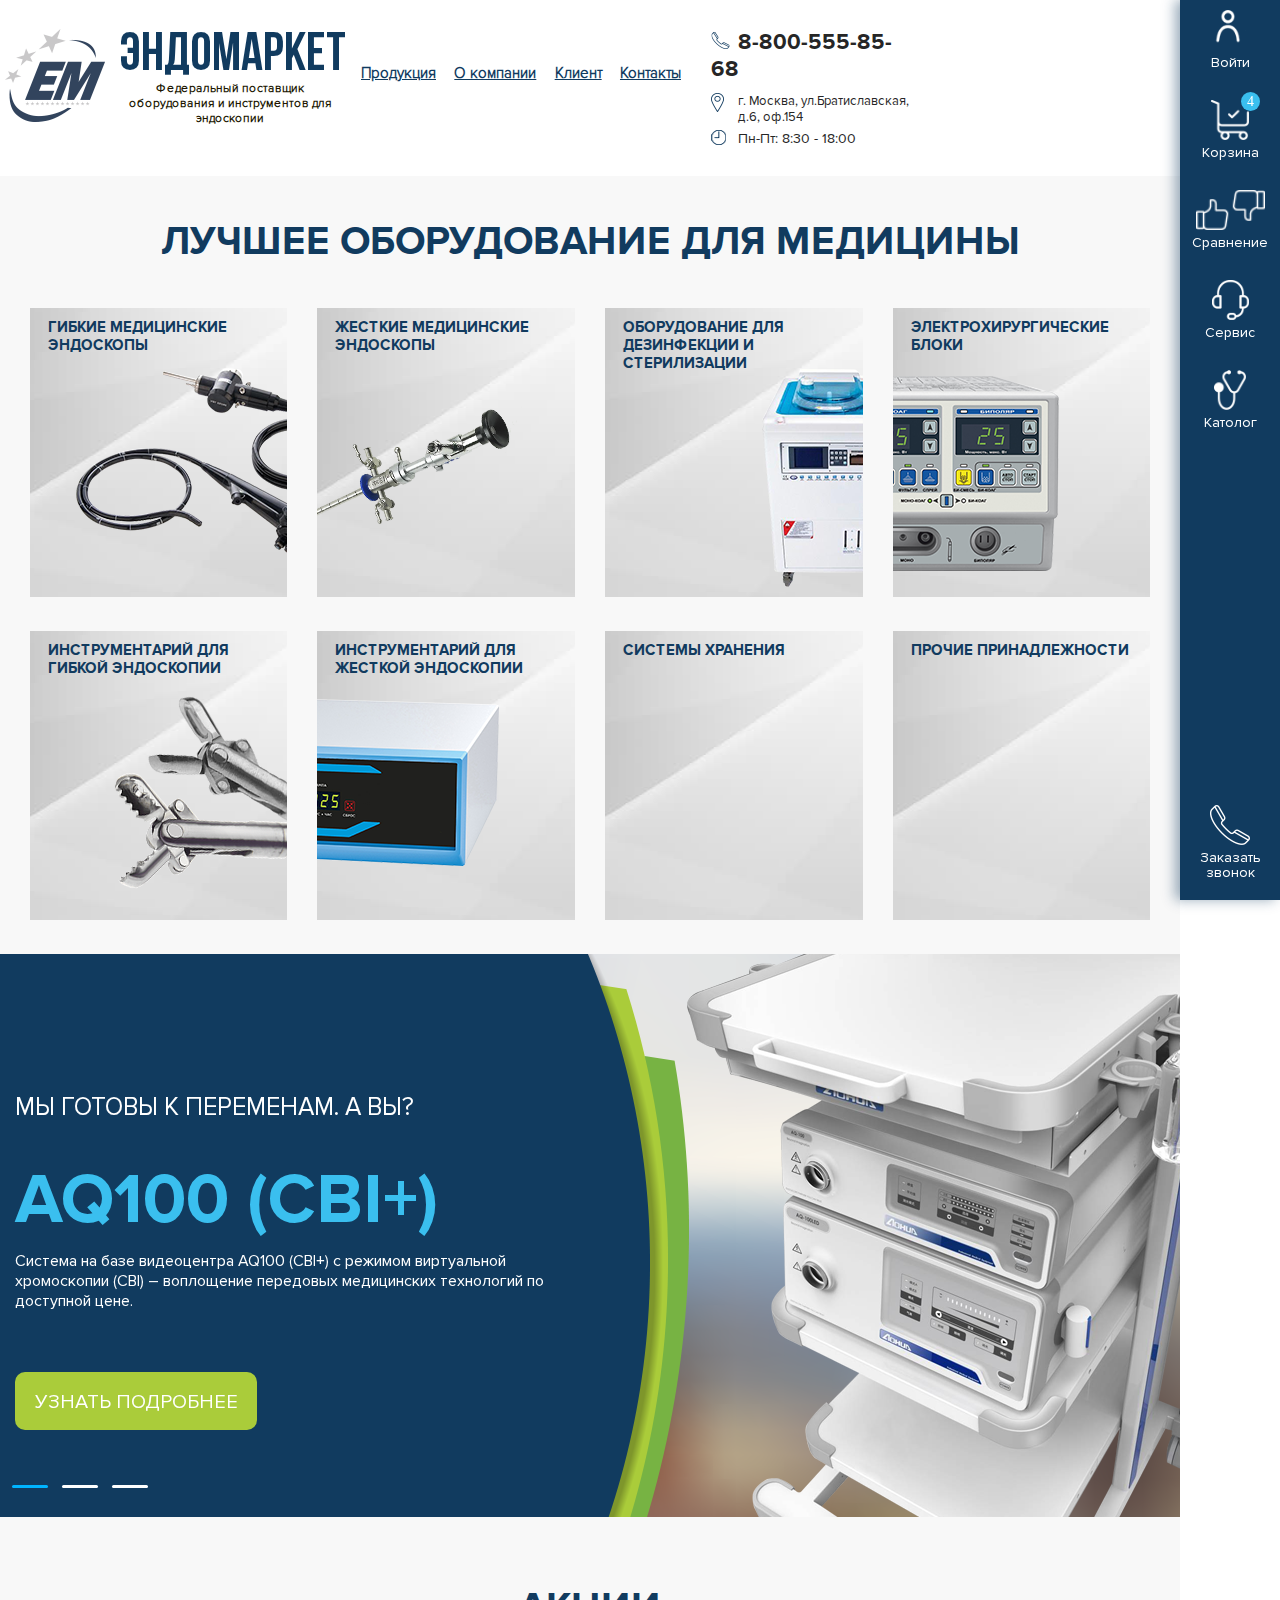
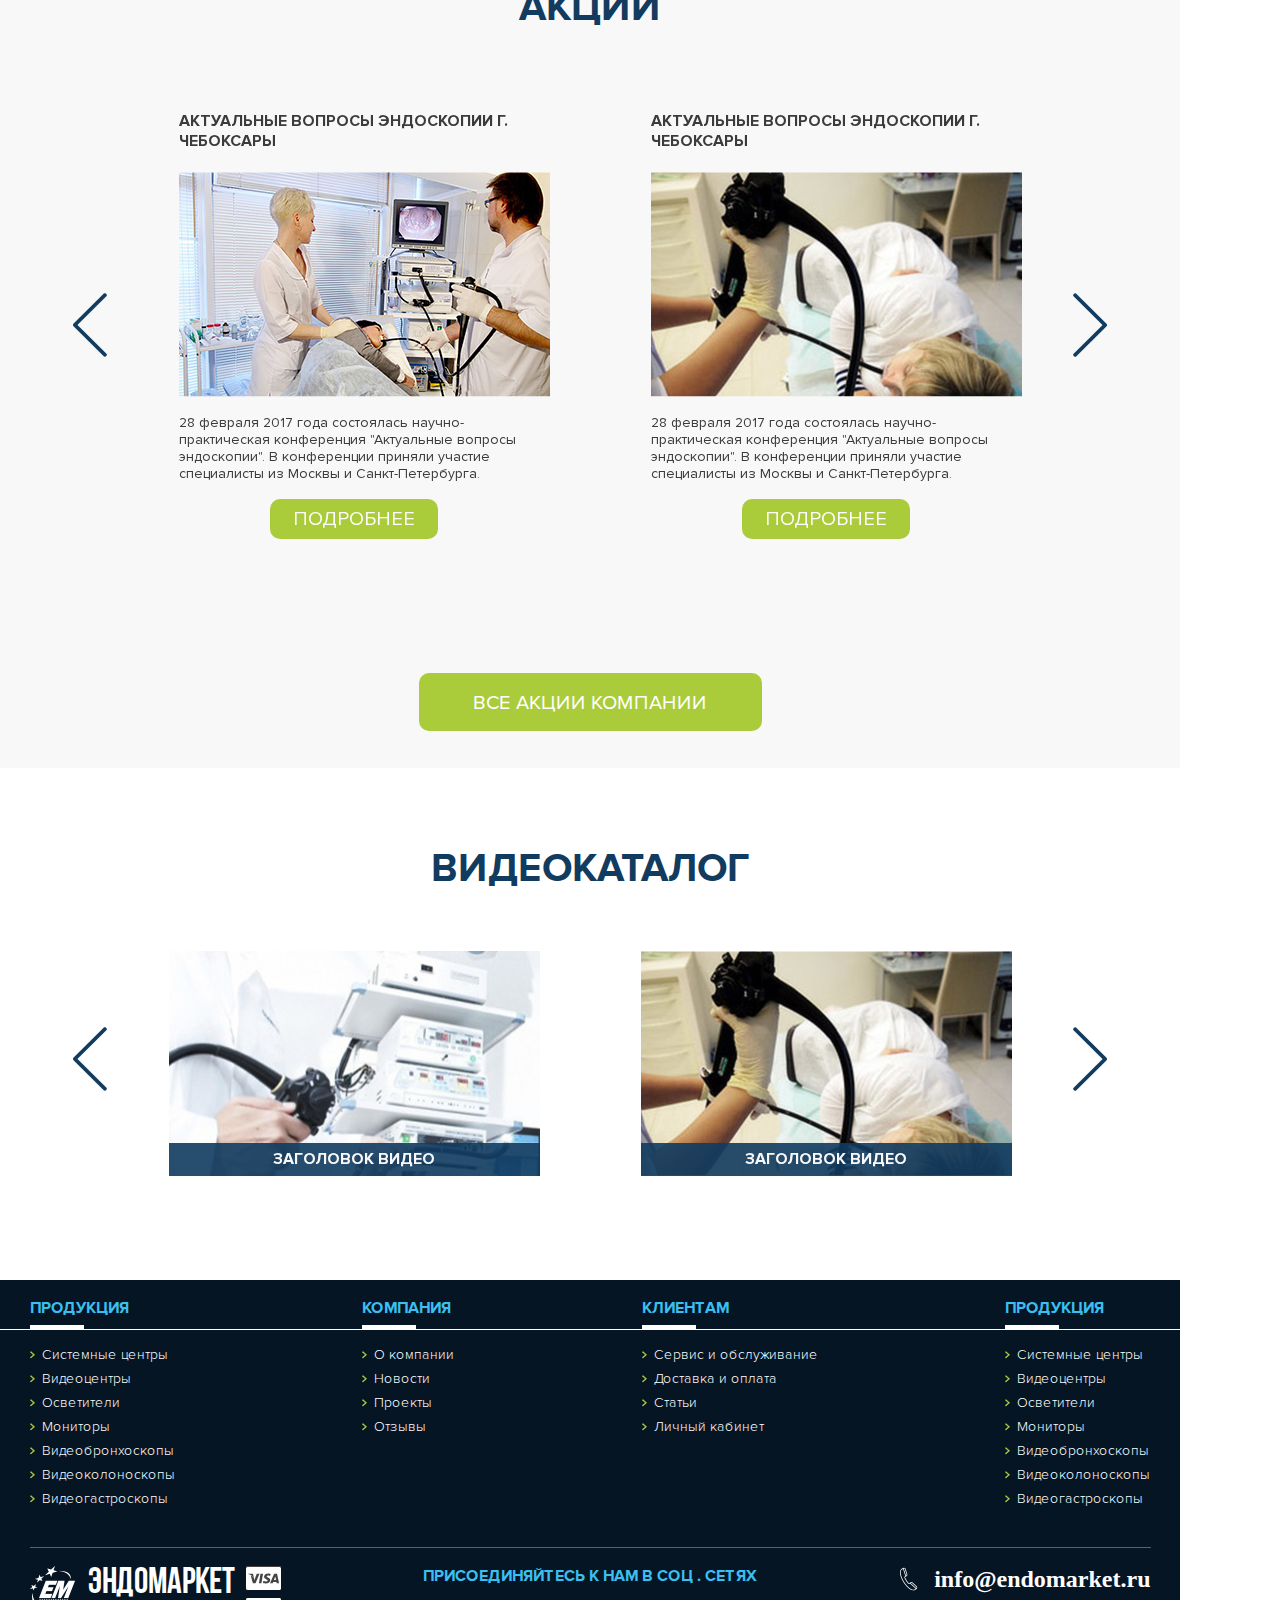
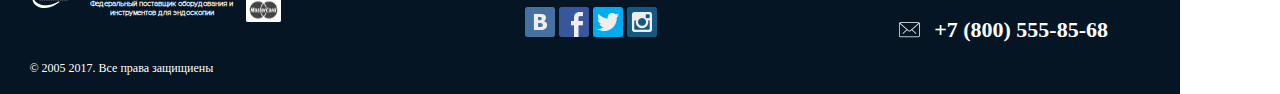
<file: index.html>
<!DOCTYPE html>
<html lang="ru">
<head>
    <meta charset="UTF-8">
    <link rel="stylesheet" href="js/owl/assets/owl.carousel.min.css">
    <link rel="stylesheet" href="js/owl/assets/owl.theme.default.css">
    <link rel="stylesheet" href="js/fancybox-master/dist/jquery.fancybox.min.css">
    <link rel="stylesheet" href="css/style.css">
    <link rel="shortcut icon" href="/images/faveicon.ico" type="image/x-icon">
    <meta name="viewport" content="width=device-width, initial-scale=1, maximum-scale=1.0, user-scalable=no">
    <title>ЭНДОМАРКЕТ</title>
</head>
<body>
    <div class="wrapper">
        <header>
            <div class="container clearfix">
                <div class="logo">
                    <a href="#"><img src="images/Vector_Smart_Object.png" alt="Эндомаркет"></a>
                </div>
                <div class="logo-title">
                    <a href="#">
                        <div class="name">эндомаркет</div>
                        <div class="title">Федеральный поставщик оборудования
                            и инструментов для эндоскопии</div>
                    </a>
                </div>
                <nav class="nav-desktop">
                    <ul>
                        <li><a href="#">Продукция</a></li>
                        <li><a href="#">О компании</a></li>
                        <li><a href="#">Клиент</a></li>
                        <li><a href="#">Контакты</a></li>
                    </ul>
                </nav>

                <div class="contacts">
                    <div class="tel">
                        <div class="block-icon">
                            <img src="images/phone-call_copy.png" alt="Иконка телефона">
                        </div>
                        8-800-555-85-68
                    </div>
                    <div class="adress">
                        <div class="block-icon">
                            <img src="images/place-localizer.png" alt="Иконка телефона">
                        </div>
                        г. Москва, ул.Братиславская,
                        д.6, оф.154
                    </div>
                    <div class="time">
                        <div class="block-icon">
                            <img src="images/time_copy.png" alt="Иконка телефона">
                        </div>
                        Пн-Пт: 8:30 - 18:00
                    </div>
                </div>
            </div>
        </header>
        <main>
            <section class="block-1">
                <h2 class="h-style">ЛУЧШЕЕ ОБОРУДОВАНИЕ ДЛЯ МЕДИЦИНЫ</h2>
                <div class="container">

                    <div class="block-items">
                        <img class="image-1" src="images/Layer_4.png" alt="Гибкие медицинские эндоскопы">
                        <a href="#">
                            <h3>ГИБКИЕ МЕДИЦИНСКИЕ ЭНДОСКОПЫ</h3>
                            <p>Все представленные полипектолические петли поставляются в сборе с ручкой. Настоящий раздел включает в себя описание и технические характеристики таких позиций каталога.</p>
                            <div class="button-green button-fix">Узнать подробнее</div>
                        </a>
                    </div>

                    <div class="block-items">
                        <img class="image-2" src="images/Background_copy.png" alt="Жесткие медицинские эндоскопы">
                        <a href="#">
                            <h3>ЖЕСТКИЕ МЕДИЦИНСКИЕ ЭНДОСКОПЫ</h3>
                            <p>Все представленные полипектолические петли поставляются в сборе с ручкой. Настоящий раздел включает в себя описание и технические характеристики таких позиций каталога.</p>
                            <div class="button-green button-fix">Узнать подробнее</div>
                        </a>
                    </div>

                    <div class="block-items">
                        <img class="image-3" src="images/Layer_5.png" alt="Оборудование для дезинфекции и стерилизации">
                        <a href="#">
                            <h3>ОБОРУДОВАНИЕ ДЛЯ ДЕЗИНФЕКЦИИ И СТЕРИЛИЗАЦИИ</h3>
                            <p>Все представленные полипектолические петли поставляются в сборе с ручкой. Настоящий раздел включает в себя описание и технические характеристики таких позиций каталога.</p>
                            <div class="button-green button-fix">Узнать подробнее</div>
                        </a>
                    </div>

                    <div class="block-items">
                        <img class="image-4" src="images/Layer_6.png" alt="Электрохирургические блоки">
                        <a href="#">
                            <h3>ЭЛЕКТРОХИРУРГИЧЕСКИЕ БЛОКИ</h3>
                            <p>Все представленные полипектолические петли поставляются в сборе с ручкой. Настоящий раздел включает в себя описание и технические характеристики таких позиций каталога.</p>
                            <div class="button-green button-fix">Узнать подробнее</div>
                        </a>
                    </div>

                    <div class="block-items">
                        <img class="image-5" src="images/unnamed.png" alt="Инструментарий для гибкой эндоскопии">
                        <a href="#">
                            <h3>ИНСТРУМЕНТАРИЙ ДЛЯ ГИБКОЙ ЭНДОСКОПИИ</h3>
                            <p>Все представленные полипектолические петли поставляются в сборе с ручкой. Настоящий раздел включает в себя описание и технические характеристики таких позиций каталога.</p>
                            <div class="button-green button-fix">Узнать подробнее</div>
                        </a>
                    </div>

                    <div class="block-items">
                        <img class="image-6" src="images/Layer_7.png" alt="Инструментарий для жесткой эндоскопии">
                        <a href="#">
                            <h3>ИНСТРУМЕНТАРИЙ ДЛЯ ЖЕСТКОЙ ЭНДОСКОПИИ</h3>
                            <p>Все представленные полипектолические петли поставляются в сборе с ручкой. Настоящий раздел включает в себя описание и технические характеристики таких позиций каталога.</p>
                            <div class="button-green button-fix">Узнать подробнее</div>
                        </a>
                    </div>

                    <div class="block-items">
                        <a href="#">
                            <h3>СИСТЕМЫ ХРАНЕНИЯ</h3>
                            <p>Все представленные полипектолические петли поставляются в сборе с ручкой. Настоящий раздел включает в себя описание и технические характеристики таких позиций каталога.</p>
                            <div class="button-green button-fix">Узнать подробнее</div>
                        </a>
                    </div>

                    <div class="block-items">
                        <a href="#">
                            <h3>ПРОЧИЕ ПРИНАДЛЕЖНОСТИ</h3>
                            <p>Все представленные полипектолические петли поставляются в сборе с ручкой. Настоящий раздел включает в себя описание и технические характеристики таких позиций каталога.</p>
                            <div class="button-green button-fix">Узнать подробнее</div>
                        </a>
                    </div>

                </div>
            </section>
            <section class="block-2">
                <div id="slaider-container" class="owl-carousel owl-theme">
                    <div class="items">
                        <div class="items-container">
                            <div class="text">
                                <span>МЫ ГОТОВЫ К ПЕРЕМЕНАМ. А ВЫ?</span>
                                <h4>AQ100 (CBI+)</h4>
                                <p>Система на базе видеоцентра AQ100
                                    (CBI+) с режимом виртуальной хромоскопии (CBI) –
                                    воплощение передовых медицинских технологий
                                    по доступной цене.</p>
                                <a href="#" class="button-green button-fix">Узнать подробнее</a>
                            </div>
                        </div>
                    </div>
                    <div class="items">
                        <div class="items-container">
                            <div class="text">
                                <span>МЫ ГОТОВЫ К ПЕРЕМЕНАМ. А ВЫ?</span>
                                <h4>AQ100 (CBI+)</h4>
                                <p>Система на базе видеоцентра AQ100
                                    (CBI+) с режимом виртуальной хромоскопии (CBI) –
                                    воплощение передовых медицинских технологий
                                    по доступной цене.</p>
                                <a href="#" class="button-green button-fix">Узнать подробнее</a>
                            </div>
                        </div>
                    </div>
                    <div class="items">
                        <div class="items-container">
                            <div class="text">
                                <span>МЫ ГОТОВЫ К ПЕРЕМЕНАМ. А ВЫ?</span>
                                <h4>AQ100 (CBI+)</h4>
                                <p>Система на базе видеоцентра AQ100
                                    (CBI+) с режимом виртуальной хромоскопии (CBI) –
                                    воплощение передовых медицинских технологий
                                    по доступной цене.</p>
                                <a href="#" class="button-green button-fix">Узнать подробнее</a>
                            </div>
                        </div>
                    </div>
                </div>

            </section>
            <section class="block-3">
                <h2 class="h-style">Акции</h2>
                <div id="slaider-container-two" class="owl-carousel owl-theme">
                    <div class="items">
                        <div class="items-container">
                            <div class="text">
                                <h5>АКТУАЛЬНЫЕ ВОПРОСЫ ЭНДОСКОПИИ Г. ЧЕБОКСАРЫ</h5>
                                <img src="images/67.png" alt="АКТУАЛЬНЫЕ ВОПРОСЫ">
                                <p>28 февраля 2017 года состоялась научно-практическая
                                    конференция "Актуальные вопросы эндоскопии". В
                                    конференции приняли участие специалисты из Москвы
                                    и Санкт-Петербурга.</p>
                                <a href="#" class="button-green button-fix">подробнее</a>
                            </div>
                        </div>
                    </div>
                    <div class="items">
                        <div class="items-container">
                            <div class="text">
                                <h5>АКТУАЛЬНЫЕ ВОПРОСЫ ЭНДОСКОПИИ Г. ЧЕБОКСАРЫ</h5>
                                <img src="images/1135-60.png" alt="АКТУАЛЬНЫЕ ВОПРОСЫ">
                                <p>28 февраля 2017 года состоялась научно-практическая
                                    конференция "Актуальные вопросы эндоскопии". В
                                    конференции приняли участие специалисты из Москвы
                                    и Санкт-Петербурга.</p>
                                <a href="#" class="button-green button-fix">подробнее</a>
                            </div>
                        </div>
                    </div>
                    <div class="items">
                        <div class="items-container">
                            <div class="text">
                                <h5>АКТУАЛЬНЫЕ ВОПРОСЫ ЭНДОСКОПИИ Г. ЧЕБОКСАРЫ</h5>
                                <img src="images/67.png" alt="АКТУАЛЬНЫЕ ВОПРОСЫ">
                                <p>28 февраля 2017 года состоялась научно-практическая
                                    конференция "Актуальные вопросы эндоскопии". В
                                    конференции приняли участие специалисты из Москвы
                                    и Санкт-Петербурга.</p>
                                <a href="#" class="button-green button-fix">подробнее</a>
                            </div>
                        </div>
                    </div>
                    <div class="items">
                        <div class="items-container">
                            <div class="text">
                                <h5>АКТУАЛЬНЫЕ ВОПРОСЫ ЭНДОСКОПИИ Г. ЧЕБОКСАРЫ</h5>
                                <img src="images/e0e9611f7d99e9b20923cec5fb2da990.png" alt="АКТУАЛЬНЫЕ ВОПРОСЫ">
                                <p>28 февраля 2017 года состоялась научно-практическая
                                    конференция "Актуальные вопросы эндоскопии". В
                                    конференции приняли участие специалисты из Москвы
                                    и Санкт-Петербурга.</p>
                                <a href="#" class="button-green button-fix">подробнее</a>
                            </div>
                        </div>
                    </div>
                    <div class="items">
                        <div class="items-container">
                            <div class="text">
                                <h5>АКТУАЛЬНЫЕ ВОПРОСЫ ЭНДОСКОПИИ Г. ЧЕБОКСАРЫ</h5>
                                <img src="images/1135-60.png" alt="АКТУАЛЬНЫЕ ВОПРОСЫ">
                                <p>28 февраля 2017 года состоялась научно-практическая
                                    конференция "Актуальные вопросы эндоскопии". В
                                    конференции приняли участие специалисты из Москвы
                                    и Санкт-Петербурга.</p>
                                <a href="#" class="button-green button-fix">подробнее</a>
                            </div>
                        </div>
                    </div>
                </div>
                <a href="#" class="button-green button-fix">Все АКЦИИ компании</a>
            </section>
            <section class="block-4">
                <h2 class="h-style">ВИДЕОКАТАЛОГ</h2>
                <div id="slaider-container-three" class="owl-carousel owl-theme">
                    <div class="items">
                        <div class="items-container">
                            <a href="#">
                                <img class="img-abs" src="images/e0e9611f7d99e9b20923cec5fb2da990.png" alt="Видео">
                                <div class="caption-video">
                                    <img src="images/play-button.png" alt="Плей">
                                    <div class="title">Заголовок видео</div>
                                </div>
                            </a>
                        </div>
                    </div>
                    <div class="items">
                        <div class="items-container">
                            <a href="#">
                                <img class="img-abs" src="images/1135-60.png" alt="Видео">
                                <div class="caption-video">
                                    <img src="images/play-button.png" alt="Плей">
                                    <div class="title">Заголовок видео</div>
                                </div>
                            </a>
                        </div>
                    </div>
                    <div class="items">
                        <div class="items-container">
                            <a href="#">
                                <img class="img-abs" src="images/67.png" alt="Видео">
                                <div class="caption-video">
                                    <img src="images/play-button.png" alt="Плей">
                                    <div class="title">Заголовок видео</div>
                                </div>
                            </a>
                        </div>
                    </div>
                    <div class="items">
                        <div class="items-container">
                            <a href="#">
                                <img class="img-abs" src="images/e0e9611f7d99e9b20923cec5fb2da990.png" alt="Видео">
                                <div class="caption-video">
                                    <img src="images/play-button.png" alt="Плей">
                                    <div class="title">Заголовок видео</div>
                                </div>
                            </a>
                        </div>
                    </div>
                    <div class="items">
                        <div class="items-container">
                            <a href="#">
                                <img class="img-abs" src="images/1135-60.png" alt="Видео">
                                <div class="caption-video">
                                    <img src="images/play-button.png" alt="Плей">
                                    <div class="title">Заголовок видео</div>
                                </div>
                            </a>
                        </div>
                    </div>
                </div>
            </section>
        </main>
        <footer>
            <div class="container">
                <div class="foo-top">
                    <div class="items-foo">
                        <a class="head" href="#">Продукция</a>
                        <div class="hr-block"></div>
                        <ul>
                            <li><a href="#">Системные центры</a></li>
                            <li><a href="#">Видеоцентры</a></li>
                            <li><a href="#">Осветители</a></li>
                            <li><a href="#">Мониторы</a></li>
                            <li><a href="#">Видеобронхоскопы</a></li>
                            <li><a href="#">Видеоколоноскопы</a></li>
                            <li><a href="#">Видеогастроскопы</a></li>
                        </ul>
                    </div>
                    <div class="items-foo">
                        <a class="head" href="#">Компания</a>
                        <div class="hr-block"></div>
                        <ul>
                            <li><a href="#">О компании</a></li>
                            <li><a href="#">Новости</a></li>
                            <li><a href="#">Проекты</a></li>
                            <li><a href="#">Отзывы</a></li>
                        </ul>
                    </div>
                    <div class="items-foo">
                        <a class="head" href="#">Клиентам</a>
                        <div class="hr-block"></div>
                        <ul>
                            <li><a href="#">Сервис и обслуживание</a></li>
                            <li><a href="#">Доставка и оплата</a></li>
                            <li><a href="#">Статьи</a></li>
                            <li><a href="#">Личный кабинет</a></li>
                        </ul>
                    </div>
                    <div class="items-foo">
                        <a class="head" href="#">Продукция</a>
                        <div class="hr-block"></div>
                        <ul>
                            <li><a href="#">Системные центры</a></li>
                            <li><a href="#">Видеоцентры</a></li>
                            <li><a href="#">Осветители</a></li>
                            <li><a href="#">Мониторы</a></li>
                            <li><a href="#">Видеобронхоскопы</a></li>
                            <li><a href="#">Видеоколоноскопы</a></li>
                            <li><a href="#">Видеогастроскопы</a></li>
                        </ul>
                    </div>
                </div>
                <div class="foo-bottom">
                    <div class="items-1">
                        <div class="logo">
                            <a href="#"><img src="images/logo_foo.png" alt="Эндомаркет"></a>
                        </div>
                        <div class="logo-title">
                            <a href="#">
                                <div class="name">эндомаркет</div>
                                <div class="title">Федеральный поставщик оборудования
                                    и инструментов для эндоскопии</div>
                            </a>
                        </div>
                        <div class="logo-pay">
                            <img src="images/visa.png" alt="Visa"><br>
                            <img src="images/maestro.png" alt="Maestro">
                        </div>
                    </div>
                    <div class="items-2">
                        <h5>ПРИСОЕДИНЯЙТЕСЬ К НАМ В СОЦ . СЕТЯХ</h5>
                        <div class="sociate clearfix">
                            <a href="https://vk.com/" class="icon-1"></a>
                            <a href="https://facebook.com/" class="icon-2"></a>
                            <a href="https://twitter.com/" class="icon-3"></a>
                            <a href="https://www.instagram.com/" class="icon-4"></a>
                        </div>
                    </div>
                    <div class="items-3">
                        <div class="tel"><a href="mailto:info@endomarket.ru">info@endomarket.ru</a></div>
                        <div class="mail"><a href="tel:+78005558568">+7 (800) 555-85-68</a></div>
                    </div>
                </div>
                <p>&copy; 2005 2017. Все права защищиены</p>
            </div>
            <div class="fix-hr"></div>
        </footer>
        <div class="fix-nav">

            <div class="container">
                <div class="items">
                    <a href="#">
                        <div class="image-1 image"></div>
                        <p>Войти</p>
                    </a>
                </div>
                <div class="items">
                    <a href="#">
                        <div class="image-2 image">
                            <div class="count">4</div>
                        </div>
                        <p>Корзина</p>
                    </a>
                </div>
                <div class="items">
                    <a href="#">
                        <div class="image-3 image"></div>
                        <p>Сравнение</p>
                    </a>
                </div>
                <div class="items">
                    <a href="#">
                        <div class="image-4 image"></div>
                        <p>Сервис</p>
                    </a>
                </div>
                <div class="items">
                    <a href="#">
                        <div class="image-5 image"></div>
                        <p>Католог</p>
                    </a>
                </div>
                <div class="items items-foot-fix">
                    <a href="forms.html" data-fancybox data-options='{"type" : "iframe", "iframe" : {"preload" : false, "css" : {"width" : "400px", "height":"570px","border-radius" : "5px"}}}'>
                        <div class="image-6 image"></div>
                        <p>Заказать звонок</p>
                    </a>
                </div>
            </div>
            <div class="button-mobile" onclick="$(this).toggleClass('expanded').siblings('.container').slideToggle();">
                <div></div>
                <div></div>
                <div></div>
            </div>

        </div>
        <nav class="nav-mobile">
            <div class="button-mobile" onclick="$(this).toggleClass('expanded').siblings('ul').slideToggle();">
                <div></div>
                <div></div>
                <div></div>
            </div>
            <ul>
                <li><a href="#">Продукция</a></li>
                <li><a href="#">О компании</a></li>
                <li><a href="#">Клиент</a></li>
                <li><a href="#">Контакты</a></li>
            </ul>
        </nav>
    </div>
    <script src="https://ajax.googleapis.com/ajax/libs/jquery/2.2.0/jquery.min.js"></script>
    <script src="js/owl/owl.carousel.min.js"></script>
    <script src="js/fancybox-master/dist/jquery.fancybox.min.js"></script>
    <script>
        $("#slaider-container").owlCarousel({
            autoplay: true,
            items: 1,
            dots: true,
            loop: true

        });

        $("#slaider-container-two").owlCarousel({
            margin: 0,
            items: 5,
            autoplay: false,
            loop: true,
            dots: false,
            nav: true,
            navText: [""],
            responsive: {
                0: {
                    items: 1
                },
                840: {
                    items: 2
                },
                1300: {
                    items: 3
                }
            }

        });

        $("#slaider-container-three").owlCarousel({
            margin: 0,
            items: 5,
            autoplay: false,
            loop: true,
            dots: false,
            nav: true,
            navText: [""],
            responsive: {
                0: {
                    items: 1
                },
                840: {
                    items: 2
                },
                1300: {
                    items: 3
                }
            }

        });
    </script>
</body>
</html>
</file>
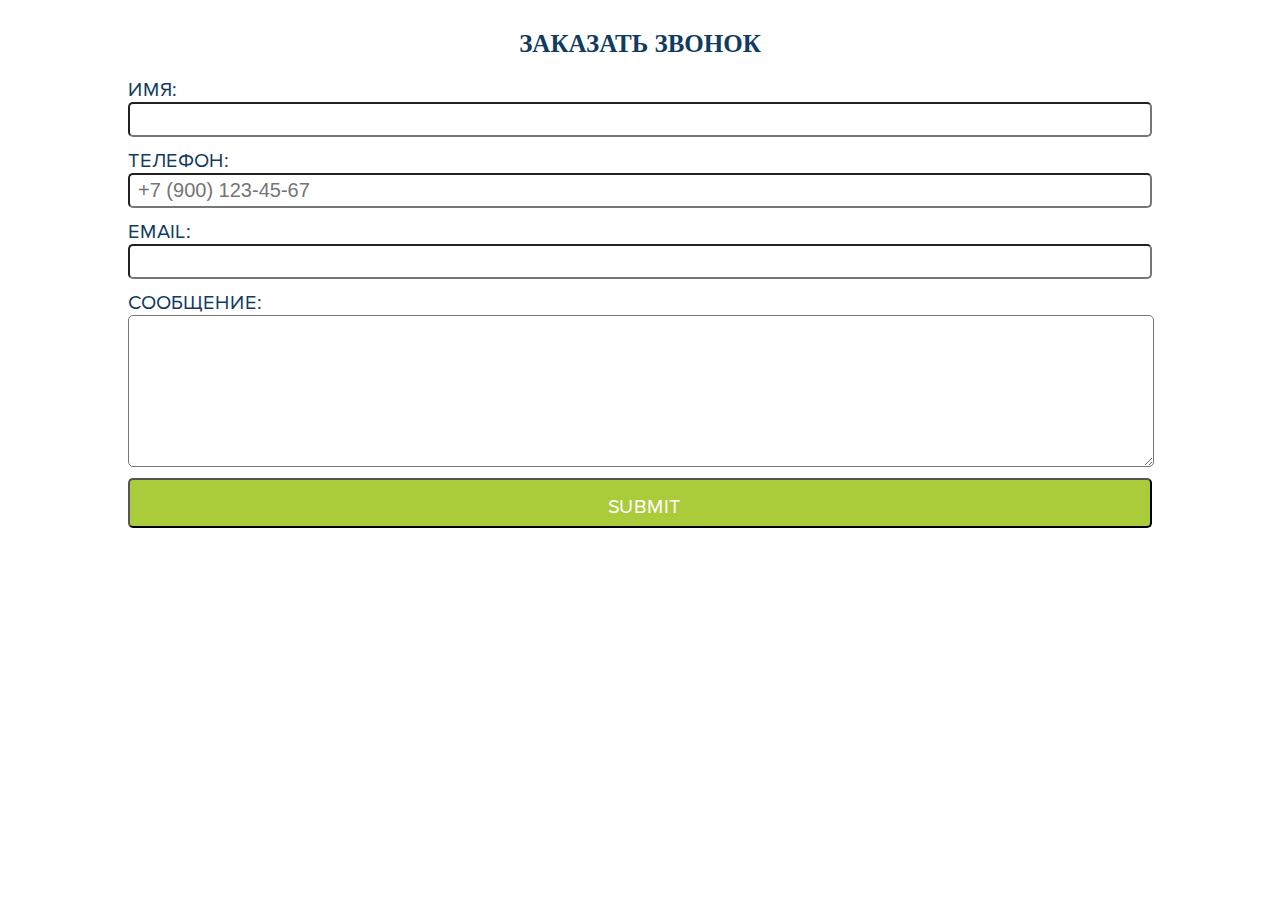
<file: forms.html>
<!DOCTYPE html>
<html lang="en">
<head>
    <meta charset="UTF-8">
    <link rel="stylesheet" href="css/style.css">
    <link rel="shortcut icon" href="/images/faveicon.ico" type="image/x-icon">
    <title>ЭНДОМАРКЕТ</title>
</head>
<body>
  <div class="form-wrapper">
   <h1>Заказать звонок</h1>
    <form action="#">
        <label>Имя:<br>
            <input type="text" required><br></label>
        <label>Телефон:<br>
            <input type="tel" name="phone_number" placeholder="+7 (900) 123-45-67" pattern="\+7\s?[\(]{0,1}9[0-9]{2}[\)]{0,1}\s?\d{3}[-]{0,1}\d{2}[-]{0,1}\d{2}"></label><br>
        <label>Email:<br>
            <input type="email" required><br></label>
        Сообщение:<br>
        <textarea name="" id="" cols="30" rows="10"></textarea><br>
        <input class="button-green" type="submit">
    </form>
    </div>
    
</body>
</html>
</file>
<file: css/style.css>
/* Generated by less 2.5.1 */
@font-face {
  font-family: "Proxima Nova Light";
  src: url('../fonts/ProximaNovaLight/ProximaNova-Light.eot');
  src: url('../fonts/ProximaNovaLight/ProximaNova-Light.eot?#iefix') format('embedded-opentype'), url('../fonts/ProximaNovaLight/ProximaNova-Light.woff') format('woff'), url('../fonts/ProximaNovaLight/ProximaNova-Light.ttf') format('truetype');
  font-weight: normal;
  font-style: normal;
}
@font-face {
  font-family: 'Proxima Nova Bold';
  src: url('../fonts/ProximaNovaBold/ProximaNova-Bold.eot');
  src: url('../fonts/ProximaNovaBold/ProximaNova-Bold.eot?#iefix') format('embedded-opentype'), url('../fonts/ProximaNovaBold/ProximaNova-Bold.woff') format('woff'), url('../fonts/ProximaNovaBold/ProximaNova-Bold.ttf') format('truetype');
  font-weight: normal;
  font-style: normal;
}
@font-face {
  font-family: 'Proxima Nova Regular';
  src: url('../fonts/ProximaNovaRegular/ProximaNova-Regular.eot');
  src: url('../fonts/ProximaNovaRegular/ProximaNova-Regular.eot?#iefix') format('embedded-opentype'), url('../fonts/ProximaNovaRegular/ProximaNova-Regular.woff') format('woff'), url('../fonts/ProximaNovaRegular/ProximaNova-Regular.ttf') format('truetype');
  font-weight: normal;
  font-style: normal;
}
@font-face {
  font-family: 'Bebas Neue Bold';
  src: url('../fonts/BebasNeueBold/BebasNeueBold.eot');
  src: url('../fonts/BebasNeueBold/BebasNeueBold.eot?#iefix') format('embedded-opentype'), url('../fonts/BebasNeueBold/BebasNeueBold.woff') format('woff'), url('../fonts/BebasNeueBold/BebasNeueBold.ttf') format('truetype');
  font-weight: normal;
  font-style: normal;
}
.clearfix:after {
  visibility: hidden;
  display: block;
  content: " ";
  clear: both;
  height: 0;
}
* html .clearfix {
  zoom: 1;
}
*:first-child + html .clearfix {
  zoom: 1;
}
* {
  padding: 0;
  margin: 0;
}
.button-green {
  border-radius: 10px;
  background-color: #aacc3a;
  color: #ffffff;
  font-family: "Proxima Nova Regular";
  font-size: 20px;
  font-weight: 400;
  line-height: 60px;
  text-transform: uppercase;
  text-align: center;
  transition: 0.4s;
}
.button-green:hover {
  background-color: #9fbf33;
  transform: scale(1.01, 1.01);
}
.button-green:active {
  transform: scale(1.1, 1.1);
}
.wrapper {
  margin-right: 100px;
}
.wrapper header {
  padding-top: 29px;
  height: 147px;
}
.wrapper header .container {
  width: 1170px;
  margin: 0 auto;
}
.wrapper header .container .logo {
  width: 100px;
  height: 93px;
  margin-left: -15px;
  margin-right: 14px;
  float: left;
}
.wrapper header .container .logo a {
  display: block;
}
.wrapper header .container .logo-title {
  width: 222px;
  text-align: center;
  float: left;
}
.wrapper header .container .logo-title a {
  text-decoration: none;
  display: block;
}
.wrapper header .container .logo-title .name {
  color: #113b5f;
  font-family: "Bebas Neue Bold";
  font-size: 54px;
  font-weight: 400;
  text-transform: uppercase;
}
.wrapper header .container .logo-title .title {
  color: #201600;
  font-family: "Proxima Nova Light";
  font-size: 12px;
  font-weight: 600;
  margin-top: -3px;
}
.wrapper header .container .nav-desktop {
  float: left;
  margin-left: 59px;
  margin-top: 35px;
}
.wrapper header .container .nav-desktop ul {
  display: flex;
  width: 395px;
  justify-content: space-between;
  margin: 0;
  padding: 0;
}
.wrapper header .container .nav-desktop ul li {
  list-style-type: none;
}
.wrapper header .container .nav-desktop ul li a {
  width: 77px;
  height: 13px;
  color: #113b5f;
  font-family: "Proxima Nova Light";
  font-size: 15px;
  font-weight: 600;
  text-decoration: underline;
}
.wrapper header .container .nav-desktop ul li a:hover {
  color: #1b5d96;
  text-decoration: none;
}
.wrapper header .container .block-icon {
  width: 20px;
  float: left;
  padding-right: 7px;
}
.wrapper header .container .contacts {
  float: left;
  width: 201px;
  margin-left: 72px;
}
.wrapper header .container .contacts .tel {
  padding-bottom: 10px;
  color: #262626;
  font-family: "Proxima Nova Bold";
  font-size: 22px;
  font-weight: 700;
}
.wrapper header .container .contacts .adress {
  padding-bottom: 5px;
  color: #262626;
  font-family: "Proxima Nova Regular";
  font-size: 13px;
  font-weight: 400;
}
.wrapper header .container .contacts .time {
  color: #262626;
  font-family: "Proxima Nova Regular";
  font-weight: 400;
  font-size: 14px;
}
.wrapper main .h-style {
  color: #113b5f;
  font-family: "Proxima Nova Bold";
  font-size: 40px;
  font-weight: 700;
  line-height: 60px;
  text-transform: uppercase;
  text-align: center;
}
.wrapper main .block-1 {
  background-color: #f8f8f8;
  padding-top: 36px;
}
.wrapper main .block-1 .container {
  width: 1170px;
  margin: 0 auto;
  margin-top: 36px;
  display: flex;
  justify-content: space-between;
  flex-wrap: wrap;
}
.wrapper main .block-1 .container .block-items {
  flex-basis: 270px;
  flex-grow: 0;
  margin-bottom: 34px;
  background-image: url(../images/1.png);
  background-repeat: no-repeat;
  background-size: cover;
  position: relative;
  height: 289px;
}
.wrapper main .block-1 .container .block-items a {
  display: block;
  height: 100%;
  text-decoration: none;
  overflow: auto;
  position: relative;
}
.wrapper main .block-1 .container .block-items a h3 {
  color: #113b5f;
  font-family: "Proxima Nova Bold";
  font-size: 18px;
  font-weight: 700;
  text-transform: uppercase;
  margin: 23px 10px 0 18px;
}
.wrapper main .block-1 .container .block-items a p {
  color: #f8f8f8;
  font-family: "Proxima Nova Regular";
  font-size: 12px;
  font-weight: 400;
  opacity: 0;
  margin: 23px 10px 0 18px;
}
.wrapper main .block-1 .container .block-items .button-fix {
  width: 242px;
  height: 58px;
  margin: 0 14px;
  position: absolute;
  bottom: 22px;
  opacity: 0;
}
.wrapper main .block-1 .container .block-items .image-1 {
  position: absolute;
  top: 60px;
  right: 0;
}
.wrapper main .block-1 .container .block-items .image-2 {
  position: absolute;
  top: 98px;
}
.wrapper main .block-1 .container .block-items .image-3 {
  position: absolute;
  top: 61px;
  right: 0;
}
.wrapper main .block-1 .container .block-items .image-4 {
  position: absolute;
  top: 68px;
}
.wrapper main .block-1 .container .block-items .image-5 {
  position: absolute;
  top: 65px;
  right: 0;
}
.wrapper main .block-1 .container .block-items .image-6 {
  position: absolute;
  top: 68px;
}
.wrapper main .block-1 .container .block-items a:hover {
  background-color: rgba(17, 59, 95, 0.9);
}
.wrapper main .block-1 .container .block-items a:hover > h3 {
  color: white;
}
.wrapper main .block-1 .container .block-items a:hover > p {
  opacity: 1;
}
.wrapper main .block-1 .container .block-items a:hover > .button-fix {
  opacity: 1;
}
.wrapper main .block-2 {
  height: 563px;
}
.wrapper main .block-2 #slaider-container .items {
  background-image: url(../images/slider_bg.png);
  background-repeat: no-repeat;
  background-position: center;
  margin-right: -100px;
  height: 563px;
  width: 100%;
}
.wrapper main .block-2 #slaider-container .items .items-container {
  width: 1170px;
  margin: 0 auto;
}
.wrapper main .block-2 #slaider-container .items .items-container .text {
  width: 50%;
  padding-top: 123px;
}
.wrapper main .block-2 #slaider-container .items .items-container .text span {
  color: #ffffff;
  font-family: "Proxima Nova Regular";
  font-size: 24px;
  font-weight: 400;
  line-height: 60px;
}
.wrapper main .block-2 #slaider-container .items .items-container .text h4 {
  color: #3abfef;
  font-family: "Proxima Nova Bold";
  font-size: 90px;
  font-weight: 700;
  line-height: 60px;
  text-transform: uppercase;
  margin-top: 34px;
  margin-bottom: 20px;
}
.wrapper main .block-2 #slaider-container .items .items-container .text P {
  color: #ffffff;
  font-family: "Proxima Nova Regular";
  font-size: 16px;
  font-weight: 400;
}
.wrapper main .block-2 #slaider-container .items .items-container .text .button-fix {
  width: 242px;
  height: 58px;
  margin-top: 61px;
  display: block;
  text-decoration: none;
}
.wrapper main .block-2 .owl-theme .owl-dots {
  position: absolute;
  bottom: 20px;
  left: 0;
  display: block;
  width: 100%;
  max-width: 1170px;
  padding: 0;
  margin: 0 auto;
  text-align: left;
  right: 0;
}
.wrapper main .block-2 .owl-theme .owl-dots button span {
  width: 36px;
  height: 3px;
  background-color: #ffffff;
}
.wrapper main .block-2 .owl-theme .owl-dots .active span {
  background-color: #00b4ff;
}
.wrapper main .block-3 {
  background-color: #f8f8f8;
  overflow: hidden;
}
.wrapper main .block-3 h2 {
  margin-top: 61px;
  margin-bottom: 73px;
}
.wrapper main .block-3 #slaider-container-two {
  width: 1170px;
  margin: auto;
}
.wrapper main .block-3 #slaider-container-two .items {
  margin: 0 auto;
  width: 371px;
}
.wrapper main .block-3 #slaider-container-two .items .items-container .text {
  padding: 0 10px;
}
.wrapper main .block-3 #slaider-container-two .items .items-container .text h5 {
  color: #3b3b3b;
  font-family: "Proxima Nova Bold";
  font-size: 16px;
  font-weight: 700;
}
.wrapper main .block-3 #slaider-container-two .items .items-container .text img {
  width: 371px;
  height: 225px;
  margin-top: 21px;
  margin-bottom: 17px;
}
.wrapper main .block-3 #slaider-container-two .items .items-container .text P {
  color: #3b3b3b;
  font-family: "Proxima Nova Regular";
  font-size: 14px;
  font-weight: 400;
}
.wrapper main .block-3 #slaider-container-two .items .items-container .text .button-fix {
  width: 168px;
  height: 40px;
  display: block;
  text-decoration: none;
  line-height: 40px;
  margin-top: 17px;
}
.wrapper main .block-3 .owl-prev,
.wrapper main .block-3 .owl-next {
  width: 34px;
  height: 64px;
  position: absolute;
  display: block;
  background-repeat: no-repeat;
  padding: 0;
  text-align: left;
  top: 177px;
}
.wrapper main .block-3 .owl-prev {
  background-image: url(../images/back.png);
  left: -66px;
}
.wrapper main .block-3 .owl-prev:hover {
  background: rgba(0, 0, 0, 0.04);
  background-image: url(../images/back.png);
}
.wrapper main .block-3 .owl-next {
  background-image: url(../images/back_rew.png);
  right: -66px;
}
.wrapper main .block-3 .owl-next:hover {
  background: rgba(0, 0, 0, 0.04);
  background-image: url(../images/back_rew.png);
}
.wrapper main .block-3 .button-fix {
  margin: 97px auto 37px auto;
  width: 343px;
  height: 58px;
  text-decoration: none;
  display: block;
}
.wrapper main .block-4 {
  overflow: hidden;
}
.wrapper main .block-4 h2 {
  margin-top: 71px;
  margin-bottom: 52px;
}
.wrapper main .block-4 #slaider-container-three {
  width: 1170px;
  margin: 0 auto;
  margin-bottom: 104px;
}
.wrapper main .block-4 #slaider-container-three .items {
  margin: 0 auto;
  width: 371px;
  height: 225px;
}
.wrapper main .block-4 #slaider-container-three .items .items-container a {
  display: block;
}
.wrapper main .block-4 #slaider-container-three .items .items-container a .img-abs {
  width: 371px;
  height: 225px;
}
.wrapper main .block-4 #slaider-container-three .items .items-container a .caption-video {
  position: absolute;
  top: 0;
  width: 371px;
  height: 225px;
}
.wrapper main .block-4 #slaider-container-three .items .items-container a .caption-video img {
  width: 39px;
  height: 54px;
  margin: 0 auto;
  margin-top: 84px;
  opacity: 0;
}
.wrapper main .block-4 #slaider-container-three .items .items-container a .caption-video .title {
  height: 33px;
  background-color: rgba(17, 59, 95, 0.9);
  color: #f8f8f8;
  font-family: "Proxima Nova Bold";
  font-size: 16px;
  font-weight: 700;
  text-transform: uppercase;
  line-height: 33px;
  text-align: center;
  width: 371px;
  position: absolute;
  bottom: 0;
}
.wrapper main .block-4 #slaider-container-three .items .items-container a:hover > .caption-video {
  background-color: rgba(17, 59, 95, 0.9);
}
.wrapper main .block-4 #slaider-container-three .items .items-container a:hover > .caption-video .title {
  background-color: rgba(255, 255, 255, 0);
}
.wrapper main .block-4 #slaider-container-three .items .items-container a:hover > .caption-video img {
  opacity: 1;
}
.wrapper main .block-4 .owl-prev,
.wrapper main .block-4 .owl-next {
  width: 34px;
  height: 64px;
  position: absolute;
  display: block;
  background-repeat: no-repeat;
  padding: 0;
  text-align: left;
  bottom: 80px;
}
.wrapper main .block-4 .owl-prev {
  background-image: url(../images/back.png);
  left: -66px;
}
.wrapper main .block-4 .owl-prev:hover {
  background: rgba(0, 0, 0, 0.04);
  background-image: url(../images/back.png);
}
.wrapper main .block-4 .owl-next {
  background-image: url(../images/back_rew.png);
  right: -66px;
}
.wrapper main .block-4 .owl-next:hover {
  background: rgba(0, 0, 0, 0.04);
  background-image: url(../images/back_rew.png);
}
.wrapper main .block-4 .button-fix {
  margin: 0 auto;
  margin-top: 97px;
  width: 343px;
  height: 58px;
  text-decoration: none;
  display: block;
}
.wrapper footer {
  background-color: #051524;
  position: relative;
  padding-bottom: 18px;
}
.wrapper footer .container {
  max-width: 1170px;
  margin: 0 auto;
}
.wrapper footer .container .foo-top {
  display: flex;
  justify-content: space-between;
  margin-bottom: 36px;
}
.wrapper footer .container .foo-top .items-foo {
  padding-top: 18px;
}
.wrapper footer .container .foo-top .items-foo .head {
  color: #3abfef;
  font-family: "Proxima Nova Bold";
  font-size: 16px;
  font-weight: 700;
  text-transform: uppercase;
  text-decoration: none;
}
.wrapper footer .container .foo-top .items-foo .head:hover {
  color: #1ba1d2;
}
.wrapper footer .container .foo-top .items-foo .hr-block {
  margin-top: 7px;
  margin-bottom: 14px;
  width: 54px;
  height: 4px;
  background-color: #ffffff;
}
.wrapper footer .container .foo-top .items-foo ul {
  list-style-image: url(../images/keyboard-right-arrow-button.png);
  padding-left: 12px;
}
.wrapper footer .container .foo-top .items-foo ul li a {
  color: #ffffff;
  font-family: "Proxima Nova Light";
  font-size: 14px;
  font-weight: 300;
  line-height: 23.95px;
  text-decoration: none;
}
.wrapper footer .container .foo-top .items-foo ul li a:hover {
  color: #e2e2e2;
}
.wrapper footer .container .foo-bottom {
  border-top: 1px solid rgba(62, 181, 241, 0.6);
  display: flex;
  justify-content: space-between;
  padding-top: 18px;
}
.wrapper footer .container .foo-bottom .items-1 .logo {
  width: 45px;
  height: 42px;
  float: left;
}
.wrapper footer .container .foo-bottom .items-1 .logo a {
  display: block;
}
.wrapper footer .container .foo-bottom .items-1 .logo-title {
  width: 150px;
  text-align: center;
  float: left;
  margin-left: 12px;
}
.wrapper footer .container .foo-bottom .items-1 .logo-title a {
  text-decoration: none;
  display: block;
}
.wrapper footer .container .foo-bottom .items-1 .logo-title .name {
  color: #ffffff;
  font-family: "Bebas Neue Bold";
  font-size: 36px;
  font-weight: 400;
  text-transform: uppercase;
}
.wrapper footer .container .foo-bottom .items-1 .logo-title .title {
  font-family: "Proxima Nova Light";
  font-weight: 600;
  margin-top: -3px;
  color: #ffffff;
  font-size: 8px;
}
.wrapper footer .container .foo-bottom .items-1 .logo-pay {
  float: left;
  margin-left: 9px;
}
.wrapper footer .container .foo-bottom .items-1 .logo-pay img {
  width: 35px;
  height: 24px;
  margin-bottom: 4px;
}
.wrapper footer .container .foo-bottom .items-2 h5 {
  color: #3abfef;
  font-family: "Proxima Nova Bold";
  font-size: 16px;
  font-weight: 700;
  text-transform: uppercase;
}
.wrapper footer .container .foo-bottom .items-2 .sociate {
  margin: 0 auto;
  width: 137px;
  margin-top: 21px;
}
.wrapper footer .container .foo-bottom .items-2 .sociate a {
  float: left;
  width: 30px;
  height: 30px;
  display: block;
  background-image: url(../images/sociate.png);
  margin-left: 4px;
}
.wrapper footer .container .foo-bottom .items-2 .sociate .icon-2 {
  background-position: -30px 0;
}
.wrapper footer .container .foo-bottom .items-2 .sociate .icon-3 {
  background-position: -60px 0;
}
.wrapper footer .container .foo-bottom .items-2 .sociate .icon-4 {
  background-position: -90px 0;
}
.wrapper footer .container .foo-bottom .items-3 a {
  color: #ffffff;
  text-decoration: none;
  padding-left: 35px;
}
.wrapper footer .container .foo-bottom .items-3 .tel {
  background-image: url(../images/phone-call_copy_3.png);
  background-repeat: no-repeat;
  background-position-y: center;
}
.wrapper footer .container .foo-bottom .items-3 .tel a {
  font-size: 24px;
  font-weight: 700;
}
.wrapper footer .container .foo-bottom .items-3 .mail {
  background-image: url(../images/mail.png);
  background-repeat: no-repeat;
  background-position-y: center;
  margin-top: 24px;
}
.wrapper footer .container .foo-bottom .items-3 .mail a {
  font-size: 22px;
  font-weight: 700;
}
.wrapper footer .container .foo-bottom .items-3 .mail a:hover {
  color: #e8e8e8;
}
.wrapper footer .container p {
  color: #ffffff;
  font-size: 12px;
  font-weight: 300;
  padding-top: 18px;
}
.wrapper footer .fix-hr {
  height: 1px;
  background-color: #ffffff;
  position: absolute;
  width: 100%;
  top: 49px;
}
.wrapper .fix-nav .button-mobile {
  width: 35px;
  height: 35px;
  z-index: 2;
  position: fixed;
  top: 15px;
  right: 17px;
  border: 0;
  overflow: hidden;
  outline: none;
  transition: all 400ms ease;
  background-color: #fff;
  display: none;
}
.wrapper .fix-nav .button-mobile div {
  width: 35px;
  height: 5px;
  background-color: #113b5f;
  margin: 6px 0;
}
.wrapper .fix-nav .button-mobile.expanded {
  -webkit-transform: rotate(90deg);
  transform: rotate(90deg);
  background-color: transparent;
  border: 0;
}
.wrapper .fix-nav .button-mobile.expanded div {
  background-color: #fff;
}
.wrapper .fix-nav .container {
  z-index: 1;
  width: 100px;
  height: 100%;
  background-color: #113b5f;
  position: fixed;
  right: 0;
  top: 0;
  box-shadow: -5px 0px 12px 0px rgba(17, 59, 95, 0.42);
}
.wrapper .fix-nav .container .items-foot-fix {
  position: absolute;
  bottom: 0;
}
.wrapper .fix-nav .container .items {
  text-align: center;
  width: 100%;
}
.wrapper .fix-nav .container .items .image {
  background-repeat: no-repeat;
  background-position: center center;
  height: 40px;
  background-size: contain;
}
.wrapper .fix-nav .container .items .image .count {
  position: absolute;
  right: 0;
  width: 19px;
  height: 19px;
  background-color: #3abfef;
  border-radius: 50%;
  color: #ffffff;
  font-size: 14px;
  font-weight: 400;
  top: -8px;
  right: 20px;
  line-height: 19px;
}
.wrapper .fix-nav .container .items .image-1 {
  background-image: url("../images/shopping-cart_(1).png");
}
.wrapper .fix-nav .container .items .image-2 {
  background-image: url("../images/shopping-cart.png");
  position: relative;
}
.wrapper .fix-nav .container .items .image-3 {
  background-image: url("../images/2-layers.png");
}
.wrapper .fix-nav .container .items .image-4 {
  background-image: url("../images/headphones.png");
}
.wrapper .fix-nav .container .items .image-5 {
  background-image: url("../images/doctor-stethoscope.png");
}
.wrapper .fix-nav .container .items .image-6 {
  background-image: url("../images/phone-call.png");
}
.wrapper .fix-nav .container .items a {
  display: block;
  text-decoration: none;
  line-height: 0;
  padding: 10px 0 20px 0;
}
.wrapper .fix-nav .container .items a p {
  padding-top: 5px;
  color: #ffffff;
  font-family: "Proxima Nova Regular";
  font-size: 14px;
  font-weight: 400;
  line-height: 15px;
}
.wrapper .fix-nav .container .items a:hover {
  background-color: #3abfef;
}
.wrapper .nav-mobile {
  position: fixed;
  display: none;
  width: 100%;
  top: 0;
}
.wrapper .nav-mobile ul {
  display: none;
}
.wrapper .nav-mobile .button-mobile {
  width: 35px;
  height: 35px;
  position: fixed;
  top: 15px;
  left: 15px;
  border: 0;
  overflow: hidden;
  outline: none;
  transition: all 400ms ease;
  background-color: #fff;
}
.wrapper .nav-mobile .button-mobile div {
  width: 35px;
  height: 5px;
  background-color: black;
  margin: 6px 0;
}
.wrapper .nav-mobile .button-mobile.expanded {
  -webkit-transform: rotate(90deg);
  transform: rotate(90deg);
  background-color: transparent;
  border: 0;
}
.wrapper .nav-mobile a {
  display: block;
}
.wrapper .nav-mobile a {
  background: #fff;
  text-align: center;
  padding: 20px 0;
  border-bottom: 1px solid #ddd;
  text-decoration: none;
  color: #113b5f;
  font-family: "Proxima Nova Regular";
}
.wrapper .nav-mobile a:hover,
.wrapper .nav-mobile a:active,
.wrapper .nav-mobile a:focus {
  background: #e7e7e7;
}
@media (max-width: 1450px) {
  .wrapper main .block-3 .owl-prev {
    left: 10px;
  }
  .wrapper main .block-3 .owl-next {
    right: 10px;
  }
  .wrapper main .block-4 .owl-prev {
    left: 10px;
  }
  .wrapper main .block-4 .owl-next {
    right: 10px;
  }
}
@media (max-width: 1300px) {
  .wrapper header .container {
    width: 100%;
  }
  .wrapper header .container .logo {
    margin-left: 5px;
  }
  .wrapper header .container .nav-desktop {
    margin-left: 20px;
  }
  .wrapper header .container .nav-desktop ul {
    width: 320px;
  }
  .wrapper header .container .contacts {
    margin-left: 30px;
  }
  .wrapper main .block-1 .container {
    width: 95%;
  }
  .wrapper main .block-1 .container .block-items {
    flex-basis: 23%;
  }
  .wrapper main .block-1 .container .block-items a h3 {
    font-size: 15px;
    margin-top: 10px;
  }
  .wrapper main .block-1 .container .block-items a .button-fix {
    width: 90%;
    margin: 0 5%;
    font-size: 15px;
    bottom: 10px;
  }
  .wrapper main .block-2 {
    height: 563px;
  }
  .wrapper main .block-2 #slaider-container .items .items-container {
    margin-left: 15px;
  }
  .wrapper main .block-2 #slaider-container .items .items-container .text span {
    font-size: 25px;
  }
  .wrapper main .block-2 #slaider-container .items .items-container .text h4 {
    font-size: 70px;
  }
  .wrapper main .block-3 #slaider-container-two {
    width: 80%;
  }
  .wrapper main .block-3 .owl-prev {
    left: -50px;
  }
  .wrapper main .block-3 .owl-next {
    right: -50px;
  }
  .wrapper main .block-4 #slaider-container-three {
    width: 80%;
  }
  .wrapper main .block-4 .owl-prev {
    left: -50px;
  }
  .wrapper main .block-4 .owl-next {
    right: -50px;
  }
  .wrapper footer .container {
    width: 95%;
  }
}
@media (max-width: 1062px) {
  .wrapper {
    margin-right: 70px;
  }
  .wrapper header .container {
    width: 100%;
  }
  .wrapper header .container .logo {
    margin-left: 5px;
  }
  .wrapper header .container .logo-title {
    display: none;
  }
  .wrapper header .container .nav-desktop {
    margin-left: 10px;
  }
  .wrapper header .container .nav-desktop ul {
    width: 320px;
  }
  .wrapper header .container .contacts {
    margin-right: 20px;
    margin-left: 10px;
    float: right;
  }
  .wrapper main .block-1 .container {
    width: 97%;
  }
  .wrapper main .block-1 .container .block-items {
    flex-basis: 49%;
  }
  .wrapper main .block-1 .container .block-items a h3 {
    font-size: 18px;
    margin-top: 18px;
  }
  .wrapper main .block-2 {
    height: 563px;
  }
  .wrapper main .block-2 #slaider-container .items .items-container {
    width: 100%;
    margin-left: 15px;
  }
  .wrapper main .block-2 #slaider-container .items .items-container .text {
    padding-top: 20px;
    width: 45%;
  }
  .wrapper main .block-2 #slaider-container .items .items-container .text span {
    font-size: 20px;
  }
  .wrapper main .block-2 #slaider-container .items .items-container .text h4 {
    font-size: 40px;
    margin: 10px 0;
  }
  .wrapper main .block-3 #slaider-container-two {
    width: 98%;
  }
  .wrapper main .block-3 .owl-prev {
    left: 0;
  }
  .wrapper main .block-3 .owl-next {
    right: 0;
  }
  .wrapper main .block-3 .button-fix {
    margin-top: 15px;
    width: 280px;
    height: 45px;
    display: block;
    text-decoration: none;
    line-height: 45px;
  }
  .wrapper main .block-4 #slaider-container-three {
    width: 98%;
  }
  .wrapper main .block-4 .owl-prev {
    left: 0;
  }
  .wrapper main .block-4 .owl-next {
    right: 0;
  }
  .wrapper main .block-4 .button-fix {
    margin-top: 15px;
    width: 280px;
    height: 45px;
    display: block;
    text-decoration: none;
    line-height: 45px;
  }
  .wrapper footer .container {
    text-align: center;
  }
  .wrapper footer .container .foo-top {
    display: none;
  }
  .wrapper footer .container .foo-bottom {
    flex-wrap: wrap;
    text-align: center;
  }
  .wrapper footer .container .foo-bottom .items-1 {
    margin: 20px auto;
  }
  .wrapper footer .container .foo-bottom .items-2 {
    margin: 0 auto;
    flex-basis: 90%;
  }
  .wrapper footer .container .foo-bottom .items-3 {
    margin: 20px auto;
  }
  .wrapper footer .fix-hr {
    display: none;
  }
  .wrapper .fix-nav .container {
    width: 70px;
  }
  .wrapper .fix-nav .container .items a .image {
    height: 30px;
  }
  .wrapper .fix-nav .container .items a .image .count {
    top: -10px;
    right: 10px;
  }
  .wrapper .fix-nav .container .items a p {
    font-size: 12px;
  }
}
@media (max-width: 768px) {
  .wrapper {
    margin-right: 0;
  }
  .wrapper header {
    padding-top: 3px;
    height: auto;
  }
  .wrapper header .container {
    width: 100%;
  }
  .wrapper header .container .logo {
    margin: 0 auto;
    float: none;
  }
  .wrapper header .container .logo-title {
    width: 70%;
    margin: 0 auto;
    display: block;
    float: none;
  }
  .wrapper header .container .nav-desktop {
    display: none;
    margin-left: 10px;
  }
  .wrapper header .container .nav-desktop ul {
    width: 320px;
  }
  .wrapper header .container .contacts {
    margin: 0 auto;
    margin-top: 15px;
    float: none;
  }
  .wrapper main .block-1 .container {
    width: 97%;
  }
  .wrapper main .block-1 .container .block-items {
    flex-basis: 100%;
    box-shadow: 0px 0px 9px 0px rgba(195, 193, 193, 0.75);
  }
  .wrapper main .block-1 .container .block-items a {
    background-color: rgba(255, 255, 255, 0.7);
  }
  .wrapper main .block-1 .container .block-items a p {
    opacity: 1;
    color: black;
    font-size: 15px;
  }
  .wrapper main .block-1 .container .block-items a:hover {
    background-color: rgba(255, 255, 255, 0.9);
  }
  .wrapper main .block-1 .container .block-items a:hover h3 {
    color: #113b5f;
  }
  .wrapper main .block-2 {
    height: 563px;
  }
  .wrapper main .block-2 #slaider-container .items {
    background-image: url(../images/sider_xs_bg.png);
    color: black;
  }
  .wrapper main .block-2 #slaider-container .items .items-container {
    background-color: rgba(255, 255, 255, 0.7);
    margin: 0;
  }
  .wrapper main .block-2 #slaider-container .items .items-container .text {
    width: 100%;
    height: 563px;
    text-align: center;
    padding: 0 5%;
    width: 90%;
  }
  .wrapper main .block-2 #slaider-container .items .items-container .text span {
    color: black;
    font-size: 17px;
  }
  .wrapper main .block-2 #slaider-container .items .items-container .text h4 {
    font-size: 30px;
  }
  .wrapper main .block-2 #slaider-container .items .items-container .text P {
    color: black;
    text-align: center;
  }
  .wrapper main .block-2 #slaider-container .items .items-container .text .button-fix {
    margin: 25px auto 0 auto;
  }
  .wrapper main .block-3 #slaider-container-two {
    width: 98%;
  }
  .wrapper main .block-4 #slaider-container-three {
    width: 98%;
  }
  .wrapper .fix-nav .button-mobile {
    display: block;
  }
  .wrapper .fix-nav .container {
    padding-top: 60px;
    display: none;
  }
  .wrapper .fix-nav .container .items-foot-fix {
    position: absolute;
    bottom: 60px;
  }
  .wrapper .nav-mobile {
    margin: 0;
    display: block;
  }
  .wrapper .nav-mobile ul {
    list-style-type: none;
    width: 100%;
  }
}
.form-wrapper h1 {
  color: #113b5f;
  font-family: "Proxima Nova";
  font-size: 25px;
  font-weight: 700;
  text-transform: uppercase;
  margin-top: 30px;
  margin-bottom: 20px;
  text-align: center;
}
.form-wrapper form {
  margin: 20px auto;
  width: 80%;
  color: #113b5f;
  font-family: "Proxima Nova Regular";
  text-transform: uppercase;
  font-size: 20px;
}
.form-wrapper form input {
  width: 100%;
  height: 35px;
  margin: 0 0 12px 0;
  border-radius: 5px;
  padding: 2px 0 2px 8px;
  font-size: 20px;
  box-sizing: border-box;
}
.form-wrapper form input[type="submit"] {
  height: 50px;
  line-height: 50px;
}
.form-wrapper form textarea {
  width: 100%;
  margin-bottom: 5px;
  border-radius: 5px;
}
</file>
